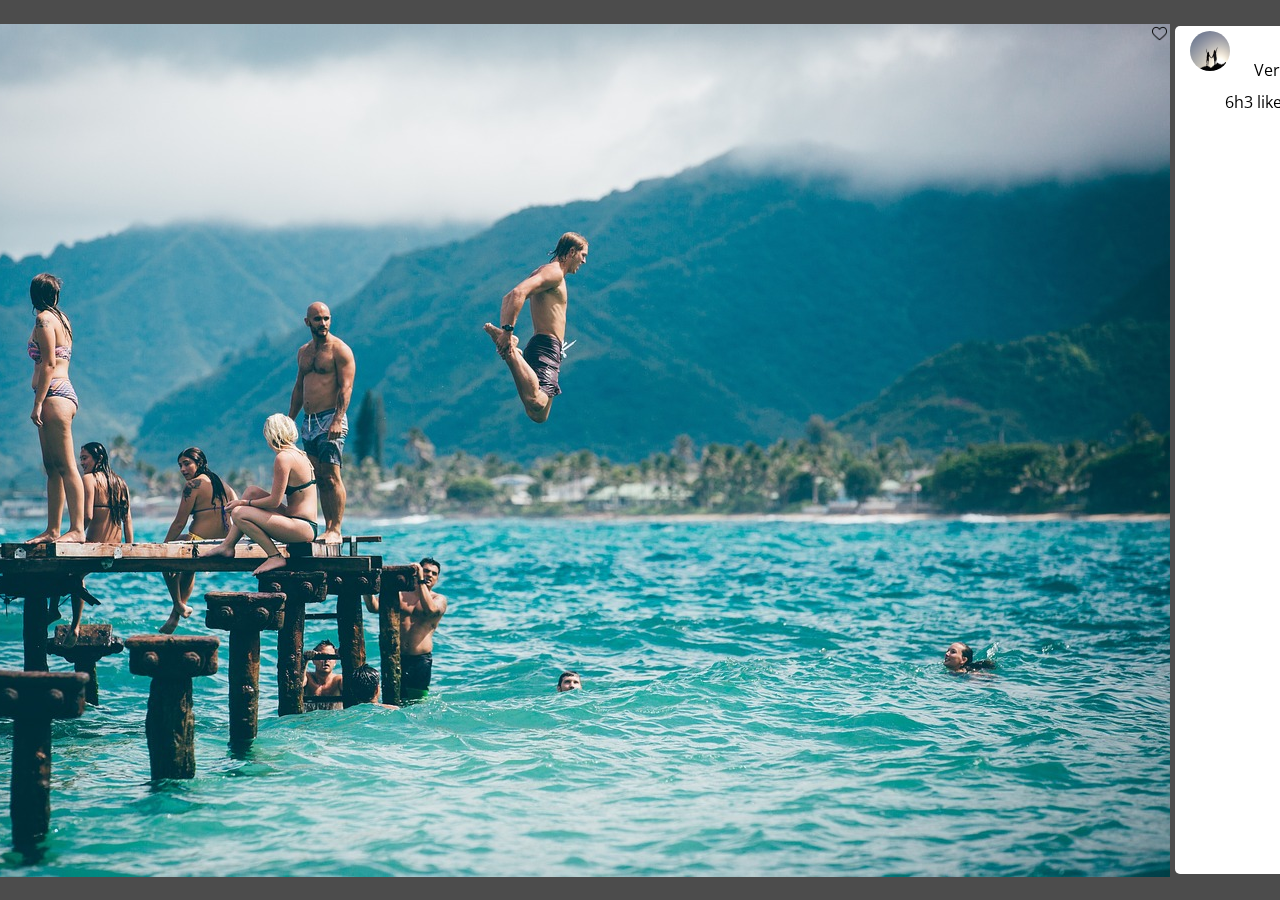
<file: post-preview.html>
<!DOCTYPE html>
<html lang="en">

<head>
    <meta charset="UTF-8">
    <meta name="viewport" content="width=device-width, initial-scale=1.0">
    <title>Post-Preview</title>
    <link rel="stylesheet" href="styles.css">

</head>

<body>
    <div class="post-image-comments">

        <img id="userImageBigMode" src="img/posts/post (1).jpg" alt="User post image">
        <div class="comment-area">


            <div class="picture-and-text-post-of-the-user">
                <img id="PeopleSmallPicture" class="people-small-profile-images" src="img/people profile pictures/pic (2).jpg" alt="User profile picture"> <b id="userNameInPreviewMode"></b> <span id="userPostInPreviewMode" class="user-post">Very beautiful day</span>                <img id="heartImageInPreviewMode" class="heart-image-white" src="img/icons/herz.png" alt="">
            </div>

            <div class="replay-to-user-text">
                <span class="replay-text">6h</span> <span class="replay-text">3 likes</span><span class="replay-text">Reply</span>
            </div>
        </div>

    </div>






</body>

</html>
</file>
<file: styles.css>
@font-face {
    font-family: 'Open Sans Regular';
    src: url('../fonts/static/OpenSans-Regular.ttf') format('truetype');
}

body {
    font-family: 'Open Sans Regular', sans-serif;
    margin: 0;
    display: flex;
    align-items: center;
    overflow-x: hidden;
    flex-direction: column;
    justify-content: center;
}

.stories {
    display: flex;
    justify-content: space-evenly;
    align-items: center;
    flex-direction: row;
}

.stories img {
    width: 100px;
    height: 100px;
    border-radius: 50%;
    object-fit: cover;
    object-position: center;
    border: 3px solid transparent;
    box-shadow: 0px 0px 0px 3px #ffffff, 3px -4px 10px 2px purple, -3px 6px 10px 1px orange;
    /* margin-left: 30px; */
}

.icons-container {
    display: flex;
    align-items: center;
    width: 300px;
}

.icons-container img {
    width: 20px;
    padding-right: 30px;
}

.buttons-container {
    display: flex;
    align-items: center;
    justify-content: space-between;
    margin-top: 20px;
}

.favorite-container img {
    width: 20px;
}

.picture-container {
    display: flex;
    align-items: center;
    justify-content: center;
}

.picture-container img {
    display: flex;
    align-items: center;
    width: 700px;
    border-radius: 5px;
    margin-top: 20px;
    transition: transform 0.2s;
    transform-origin: center center;
    height: 400px;
    object-fit: cover;
    object-position: center;
}

.user-photo-on-status {
    width: 100px;
    height: 100px;
    object-fit: cover;
    border-radius: 50px;
}

.user-picture-and-name {
    display: flex;
    align-items: center;
    flex-direction: row-reverse;
    justify-content: flex-end;
    margin-top: 36px;
}

.user-picture-and-name img {
    width: 50px;
    height: 50px;
    margin-right: 25px;
    margin-top: 15px;
    object-fit: cover;
    object-position: center;
    border: 3px solid transparent;
    box-shadow: 0px 0px 0px 3px #ffffff, 3px -4px 10px 2px purple, -3px 6px 10px 1px orange;
}

.stories-and-profile-pictures {
    display: flex;
}

.profile-story {
    display: flex;
    flex-direction: column;
    align-items: center;
    margin: 20px;
}

.d-none {
    display: none;
}

.user-comments {
    margin-left: 10;
}

.reply-to-user-text {
    margin-left: 80px;
    margin-bottom: 20px;
}

.comment-text {
    display: flex;
    align-items: center;
    /* if you want the children to align vertically in the center */
    margin-left: 5px;
    margin-bottom: 5px;
    margin-right: 10px;
}

.user-post {
    margin-left: 5px;
    text-wrap: nowrap;
}

.comment-area {
    background-color: white;
    margin-left: 5px;
    min-width: fit-content;
    height: 100%;
    width: 20%;
    border-radius: 5px;
}

.close-button {
    display: flex;
    /* flex-flow: row-reverse; */
    /* margin-top: 20px; */
    width: 40px;
    margin-left: 89%;
    border-radius: 5px;
}

.add-a-comment-button {
    width: fit-content;
    background-color: white;
    border-width: 0;
}

.heart-image-white {
    width: 15px;
    height: 15px;
    /* margin-left: 200px; */
    /* margin-top: 5px; */
    /* padding-left: 100px; */
    /* display: flex; */
    /* margin-left: 50px; */
    /* margin-right: 20px; */
    position: absolute;
    left: 90%;
}

.people-small-profile-images {
    width: 40px;
    height: 40px;
    border-radius: 50px;
    margin-right: 10px;
    margin-left: 10px;
    padding: 5px;
}

.replay-to-user-text {
    display: flex;
    padding-top: 10px;
    padding-left: 50px;
}

.post-image-comments {
    display: flex;
    margin-left: 20%;
    background-color: rgba(0, 0, 0, 0.7);
    z-index: 999;
    position: fixed;
    left: 0;
    right: 0;
    bottom: 0;
    top: 0;
    display: flex;
    justify-content: center;
    align-items: center;
    margin: 0;
    /* padding-top: 5%; */
    /* padding-bottom: 5%; */
    padding: 2%;
}

.user-picture-and-comment {
    display: flex;
    padding: 10px;
}

.tiny-text-under-the-comment {
    margin-left: 80px;
    margin-top: -30px;
}

.reply-tiny-text:hover {
    cursor: pointer;
}

.img-post-full-size {
    border-radius: 5px;
    /* width: 70%; */
    height: 100%;
    object-position: right;
    object-fit: cover;
}

.pointer-finger {
    cursor: pointer;
}

.likes-in-full-screen {
    padding-left: 25px;
}

.buttons-container-in-full-screen {
    display: flex;
    align-items: center;
    justify-content: space-between;
    margin-top: 20px;
    padding-left: 25px;
}

.icons-and-number-of-likes {
    display: flex;
    flex-direction: column;
    bottom: 5%;
    margin-top: 100%;
    /* margin-right: 10px; */
    border: ridge;
    padding-right: 10px;
    border-width: thin;
}

.smile-icon {
    width: 20px;
}

.add-comment-and-smile-icon {
    display: flex;
    align-items: center;
    padding-left: 25px;
}

.placeholder-input {
    border-radius: 20px;
    border-width: 0px;
    opacity: 0.7;
    height: 20px;
    margin: 5px;
    width: 100%;
}

.placeholder-input:focus {
    outline: none;
}

@media (max-width: 768px) {
    /* Mobile-specific CSS */
    body {
        display: flex;
        /* margin-left: 200px; */
        margin-top: 50px;
        background-color: rgba(rgba(193, 193, 193, 0.413));
        width: 100%;
        height: 100%;
    }
    .stories {
        flex-wrap: wrap;
        justify-content: center;
    }
    .stories img {
        width: 60px;
        height: 60px;
        margin: 5px;
    }
    .user-photo-on-status {
        width: 60px;
        height: 60px;
    }
    .picture-container img:hover {
        transform: scale(1.15);
        border-radius: 5px;
    }
    .user-picture-and-name {
        flex-direction: row;
        justify-content: center;
    }
    .user-picture-and-name img {
        width: 40px;
        height: 40px;
        margin-right: 10px;
        margin-top: 5px;
    }
    .picture-container img {
        width: 100%;
        max-width: 350px;
    }
}
</file>
